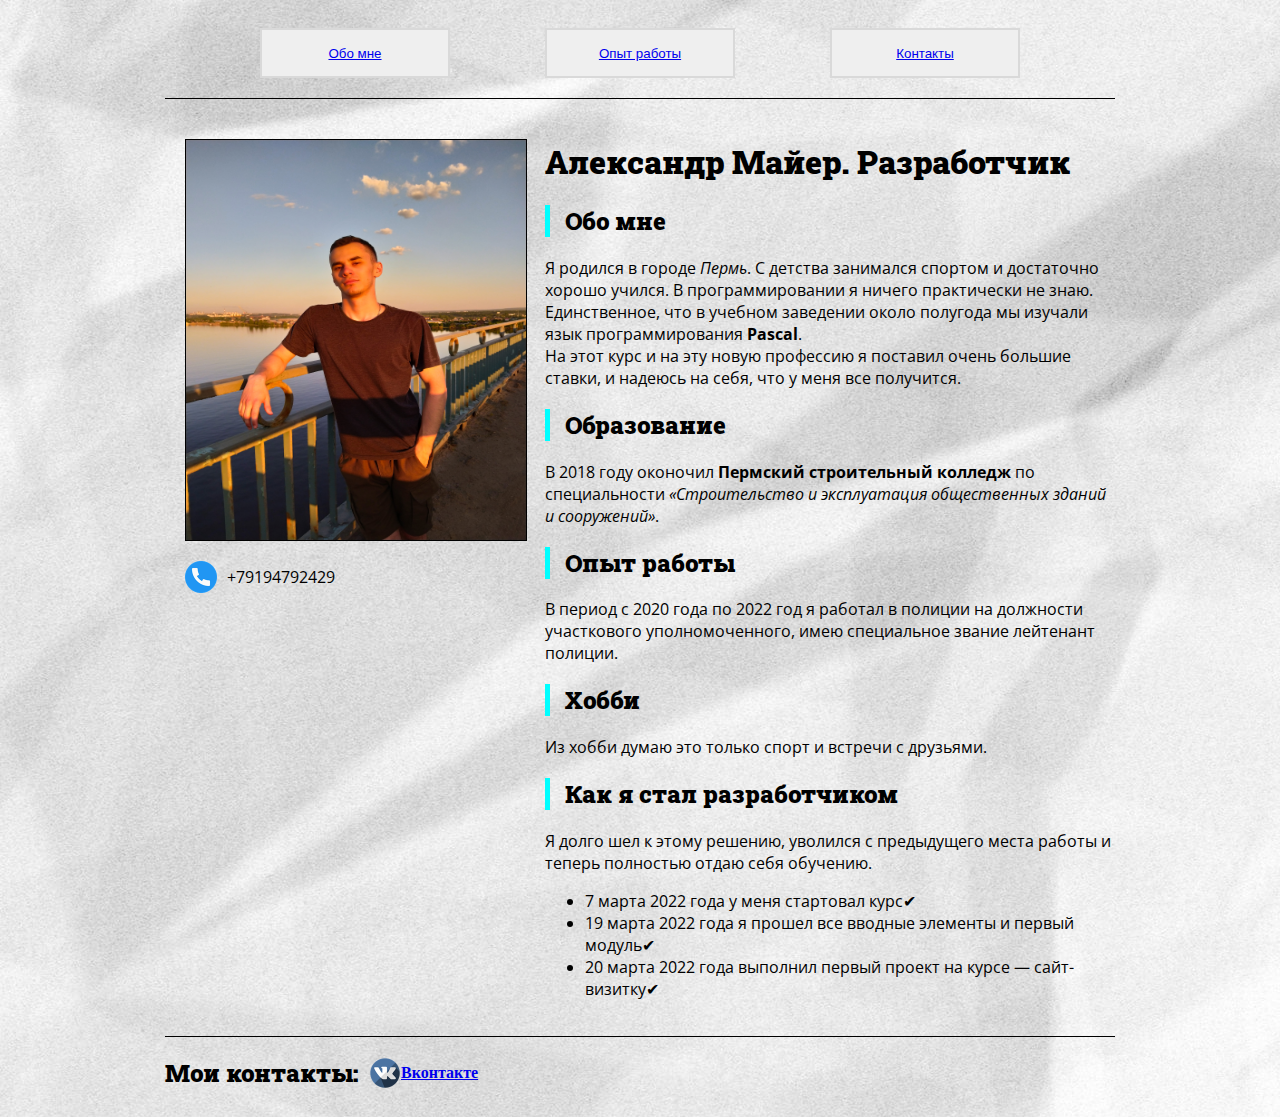
<file: index.html>
<!DOCTYPE html>
<html lang="en">
    <head>
        <meta charset="UTF-8">
        <title>Сайт-визитка</title>
        <link rel="icon" href="images/icon.ico">
        <link rel="stylesheet" href="css/style.css" type="text/css">
        <link rel="preconnect" href="https://fonts.googleapis.com">
        <link rel="preconnect" href="https://fonts.gstatic.com" crossorigin>
        <link href="https://fonts.googleapis.com/css2?family=Open+Sans:ital,wght@0,400;0,700;1,400&display=swap" rel="stylesheet">
    </head>
    <body>
        <header class="header">
            <button><a class="link" href="#about" class="headlink">Обо мне</a></button>
            <button><a class="link" href="#skills" class="headlink">Опыт работы</a></button>
            <button><a class="link" href="#contacts" class="headlink">Контакты</a></button>
        </header>
        <main class="main">
            <aside class="img">
            <img class="image" src="images/myphoto.jpg" width="350" height="400" alt="my face">
            <p class="phone">
            <img src="images/phone.ico" alt="phone number" width="32">
            <span class="phone-number">+79194792429</span>
            </p>
            </aside>
            <section>
                <h1 class="h1"><strong>Александр Майер. Разработчик</strong></h1>
                <h2 class="h2" id="about"><strong>Обо мне</strong></h2>
                <p>Я родился в городе <em>Пермь</em>. С детства занимался спортом и достаточно хорошо учился. В программировании
                   я ничего практически не знаю.<br> Единственное, что в учебном заведении около полугода мы изучали язык 
                   программирования <strong>Pascal</strong>.<br> На этот курс и на эту новую профессию я поставил очень большие ставки, и
                   надеюсь на себя, что у меня все получится. 
                </p> 
                <h2 class="h2"><strong>Образование</strong></h2>
                <p>В 2018 году оконочил <strong>Пермский строительный колледж</strong> по специальности
                <em>&laquo;Строительство и эксплуатация общественных зданий и сооружений&raquo;</em>.</p>
                <h2 class="h2" id="skills"><strong>Опыт работы</strong></h2>
                <p>В период с 2020 года по 2022 год я работал в полиции на должности участкового уполномоченного, имею специальное звание лейтенант полиции.</p>
                <h2 class="h2"><strong>Хобби</strong></h2>
                <p>Из хобби думаю это только спорт и встречи с друзьями.</p>
                <h2 class="h2"><strong>Как я стал разработчиком</strong></h2>
                <p>Я долго шел к этому решению, уволился с предыдущего места работы и теперь полностью отдаю себя обучению.
                    <ul>
                        <li>7 марта 2022 года у меня стартовал курс&#10004;</li>
                        <li>19 марта 2022 года я прошел все вводные элементы и первый модуль&#10004;</li>
                        <li>20 марта 2022 года выполнил первый проект на курсе &mdash; сайт-визитку&#10004;</li>
                    </ul>
                </p>
            </section>   
        </main>
        <footer class="footer">
            <h2 class="h2footer" id="contacts"><strong>Мои контакты:</strong></h2>
            <img class="vk-image" src="images/vk.ico" alt="vk" width="32">
            <a class="vk-link" href="https://vk.com/sashaperm1" title="Александр Майер" target="_blank"><strong>Вконтакте</strong></a>
        </footer>
    </body>   
</html>
</file>
<file: css/style.css>
@import url('https://fonts.googleapis.com/css2?family=Open+Sans:ital,wght@0,400;0,700;1,400&family=Roboto+Slab:wght@400;700&display=swap');
html {
    background-image: url(../images/background.jpg);
}
.header {
    justify-content: space-evenly;
    border-bottom: 1px solid black;
    padding: 20px 0px;
    display: flex;
    width: 950px;
    text-align: center;
    margin: 0 auto;
}
button {
    display: flex;
    width: 190px;
    height: 50px;
    align-items: center;
    border: 2px solid rgba(25, 25, 25, 0.1);
}
.image {
    border: 1px solid black;
    width: 100%;
}
.main {
    margin: 0 auto;
    width: 950px;
    display: flex;
    padding: 20px;
}
aside {
    width: 355px;
}
.phone {
    display: flex;
    align-items: center;
}
.phone-number {
    padding-left: 10px;
    font-family: "Open Sans", Arial, Helvetica, sans-serif;
}
section {
    width: 595px;
    align-items: center;
    font-family: "Open Sans", Arial, Helvetica, sans-serif;
}
.h1 {
    font-family: "Roboto Slab", Arial, Helvetica, serif;
}
.img {
    text-align: center;
    padding: 20px;
}
.h2 {
    border-left: 5px solid aqua;
    padding-left: 15px;
    font-family: "Roboto Slab", Arial, Helvetica, serif;
}
.link {
    display: inline-block;
    width: 100%;
    padding-top: 20px;
    padding-bottom: 20px;
}
.footer {
    border-top: 1px solid black;
    margin: 0 auto;
    width: 950px;
    display: flex;
    align-items: center;
}
.h2footer {
    font-family: "Roboto Slab", Arial, Helvetica, serif;
}
/*.vk-link {}*/
.vk-image {
    padding-left: 10px;
}
</file>
